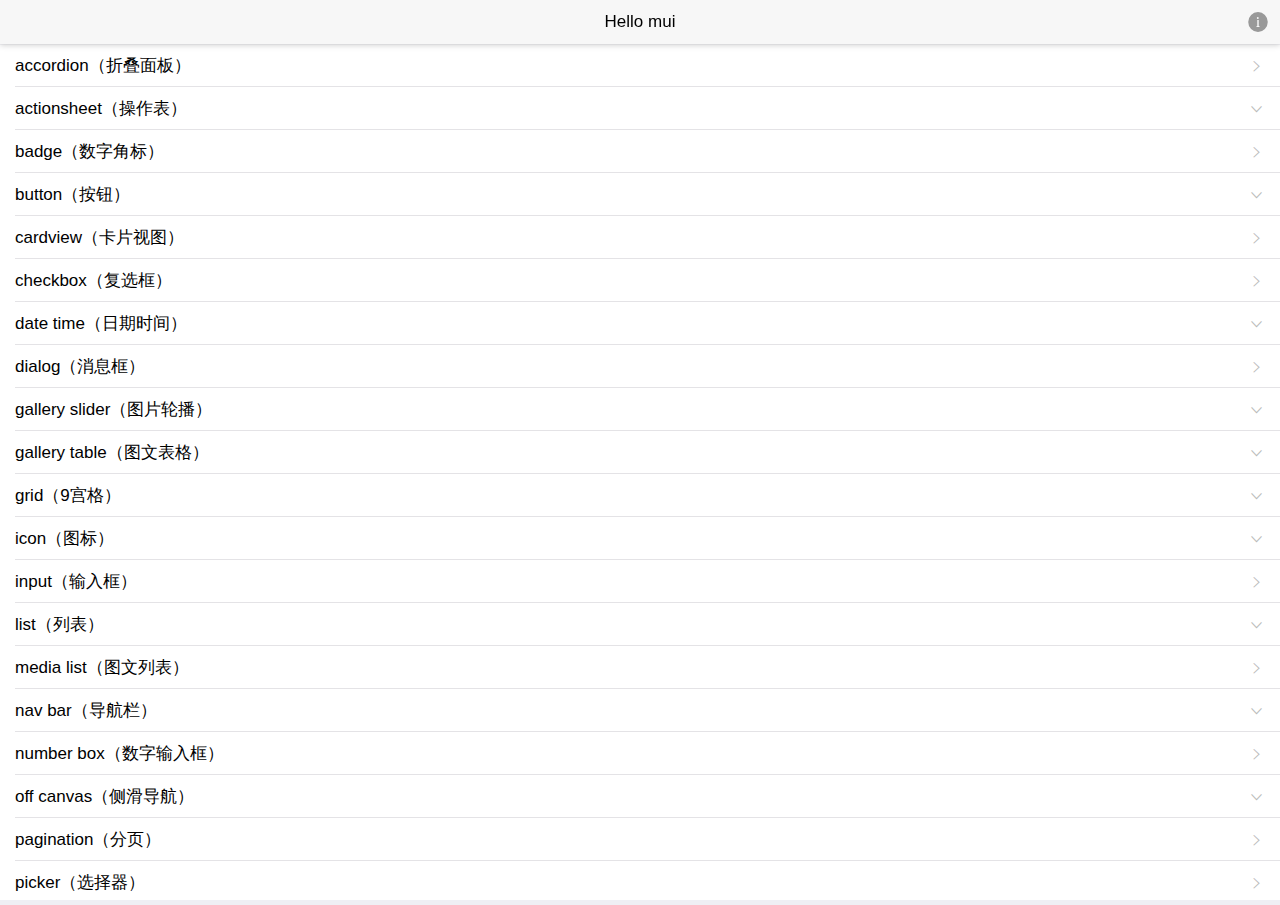
<file: index.html>
<!DOCTYPE html>
<html>

	<head>
		<meta charset="utf-8">
		<title>Hello MUI</title>
		<meta name="viewport" content="width=device-width, initial-scale=1,maximum-scale=1, user-scalable=no">
		<meta name="apple-mobile-web-app-capable" content="yes">
		<meta name="apple-mobile-web-app-status-bar-style" content="black">

		<link rel="stylesheet" href="css/mui.min.css">
	</head>

	<body>
		<header class="mui-bar mui-bar-nav">
			<a class="mui-icon mui-icon-bars mui-pull-left mui-plus-visible"></a>
			<a id="info" class="mui-icon mui-icon-info-filled mui-pull-right" style="color: #999;"></a>
			<h1 class="mui-title">Hello mui</h1>
		</header>
		<script src="js/mui.min.js"></script>
		<script src="js/update.js" type="text/javascript" charset="utf-8"></script>
		<script>
			var menu = null,
				main = null;
			var showMenu = false;
			mui.init({
				swipeBack: false,
				statusBarBackground: '#f7f7f7',
				gestureConfig: {
					doubletap: true
				},
				subpages: [{
					id: 'list',
					url: 'list.html',
					styles: {
						top: '45px',
						bottom: 0,
						bounce: 'vertical'
					}
				}]
			});
			mui.plusReady(function() {
				//仅支持竖屏显示
				plus.screen.lockOrientation("portrait-primary");
				main = plus.webview.currentWebview();
				main.addEventListener('maskClick', closeMenu);
				//处理侧滑导航，为了避免和子页面初始化等竞争资源，延迟加载侧滑页面；
				setTimeout(function() {
					menu = mui.preload({
						id: 'index-menu',
						url: 'index-menu.html',
						styles: {
							left: 0,
							width: '70%',
							zindex: -1
						},
						show: {
							aniShow: 'none'
						}
					});
				}, 200);
			});
			var isInTransition = false;
			/**
			 * 显示侧滑菜单
			 */
			function openMenu() {
				if (isInTransition) {
					return;
				}
				if (!showMenu) {
					//侧滑菜单处于隐藏状态，则立即显示出来；
					isInTransition = true;
					menu.setStyle({
						mask: 'rgba(0,0,0,0)'
					}); //menu设置透明遮罩防止点击
					menu.show('none', 0, function() {
						//主窗体开始侧滑并显示遮罩
						main.setStyle({
							mask: 'rgba(0,0,0,0.4)',
							left: '70%',
							transition: {
								duration: 150
							}
						});
						mui.later(function() {
							isInTransition = false;
							menu.setStyle({
								mask: "none"
							}); //移除menu的mask
						}, 160);
						showMenu = true;
					});
				}
			};
			/**
			 * 关闭菜单
			 */
			function closeMenu() {
				if (isInTransition) {
					return;
				}
				if (showMenu) {
					//关闭遮罩；
					//主窗体开始侧滑；
					isInTransition = true;
					main.setStyle({
						mask: 'none',
						left: '0',
						transition: {
							duration: 200
						}
					});
					showMenu = false;
					//等动画结束后，隐藏菜单webview，节省资源；
					mui.later(function() {
						isInTransition = false;
						menu.hide();
					}, 300);
				}
			};
			//点击左上角侧滑图标，打开侧滑菜单；
			document.querySelector('.mui-icon-bars').addEventListener('tap', function(e) {
				if (showMenu) {
					closeMenu();
				} else {
					openMenu();
				}
			});
			//敲击顶部导航，内容区回到顶部
			document.querySelector('header').addEventListener('doubletap', function() {
				main.children()[0].evalJS('mui.scrollTo(0, 100)');
			});
			//主界面向右滑动，若菜单未显示，则显示菜单；否则不做任何操作
			window.addEventListener("swiperight", openMenu);
			//主界面向左滑动，若菜单已显示，则关闭菜单；否则，不做任何操作；
			window.addEventListener("swipeleft", closeMenu);
			//侧滑菜单触发关闭菜单命令
			window.addEventListener("menu:close", closeMenu);
			window.addEventListener("menu:open", openMenu);
			//重写mui.menu方法，Android版本menu按键按下可自动打开、关闭侧滑菜单；
			mui.menu = function() {
					if (showMenu) {
						closeMenu();
					} else {
						openMenu();
					}
				}
				//处理右上角关于图标的点击事件；
			var subWebview = null,
				template = null;
			document.getElementById('info').addEventListener('tap', function() {
				if (!mui.os.plus) {
					mui.openWindow({
						url: "examples/info.html",
						id: "info",
						show: {
							aniShow: 'zoom-fade-out',
							duration: 300
						}
					});
					return;
				}
				if (subWebview == null) {
					//获取共用父窗体
					template = plus.webview.getWebviewById("default-main");
				}
				if (template) {
					subWebview = template.children()[0];
					subWebview.loadURL('examples/info.html');
					//修改共用父模板的标题
					mui.fire(template, 'updateHeader', {
						title: '关于',
						showMenu: false
					});
					template.show('slide-in-right', 150);
				}
				//				mui.openWindow({
				//					url:"examples/info.html",
				//					id:"info",
				//					show:{
				//						aniShow:'zoom-fade-out',
				//						duration:300
				//					}
				//				});
			});
			//首页返回键处理
			//1、若侧滑菜单显示，则关闭侧滑菜单
			//2、否则，执行mui框架默认的关闭首页功能
			var _back = mui.back;
			mui.back = function() {
				if (showMenu) {
					closeMenu();
				} else {
					_back();
				}
			};
		</script>
	</body>

</html>
</file>
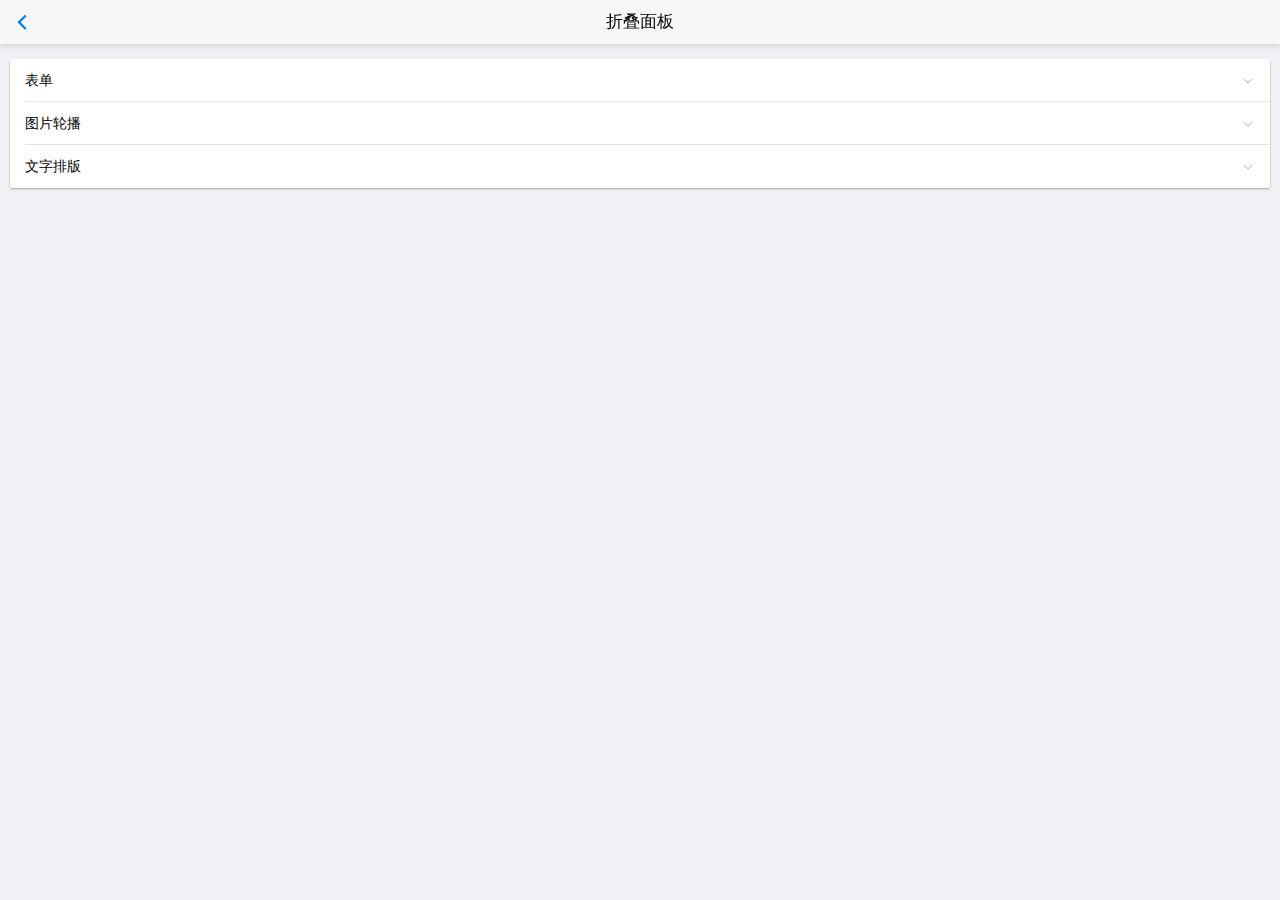
<file: examples/accordion.html>
<!DOCTYPE html>
<html>

	<head>
		<meta charset="utf-8">
		<title>Hello MUI</title>
		<meta name="viewport" content="width=device-width, initial-scale=1,maximum-scale=1,user-scalable=no">
		<meta name="apple-mobile-web-app-capable" content="yes">
		<meta name="apple-mobile-web-app-status-bar-style" content="black">

		<!--标准mui.css-->
		<link rel="stylesheet" href="../css/mui.min.css">
		<!--App自定义的css-->
		<link rel="stylesheet" type="text/css" href="../css/app.css"/>
		
	</head>
	<body>
		<header class="mui-bar mui-bar-nav">
			<a class="mui-action-back mui-icon mui-icon-left-nav mui-pull-left"></a>
			<h1 class="mui-title">折叠面板</h1>
		</header>
		<div class="mui-content">
			<div class="mui-card">
				<ul class="mui-table-view">
					<li class="mui-table-view-cell mui-collapse">
						<a class="mui-navigate-right" href="#">表单</a>
						<div class="mui-collapse-content">
							<form class="mui-input-group">
								<div class="mui-input-row">
									<label>Input</label>
									<input type="text" placeholder="普通输入框">
								</div>
								<div class="mui-input-row">
									<label>Input</label>
									<input type="text" class="mui-input-clear" placeholder="带清除按钮的输入框">
								</div>
		
								<div class="mui-input-row mui-plus-visible">
									<label>Input</label>
									<input type="text" class="mui-input-speech mui-input-clear" placeholder="语音输入">
								</div>
								<div class="mui-button-row">
									<button class="mui-btn mui-btn-primary" type="button" onclick="return false;">确认</button>&nbsp;&nbsp;
									<button class="mui-btn mui-btn-primary" type="button" onclick="return false;">取消</button>
								</div>
							</form>
						</div>
					</li>
					<li class="mui-table-view-cell mui-collapse">
						<a class="mui-navigate-right" href="#">图片轮播</a>
						<div class="mui-collapse-content">
							<div id="slider" class="mui-slider">
								<div class="mui-slider-group mui-slider-loop">
									<!-- 额外增加的一个节点(循环轮播：第一个节点是最后一张轮播) -->
									<div class="mui-slider-item mui-slider-item-duplicate">
										<a href="#">
											<img src="../images/yuantiao.jpg">
										</a>
									</div>
									<!-- 第一张 -->
									<div class="mui-slider-item">
										<a href="#">
											<img src="../images/shuijiao.jpg">
										</a>
									</div>
									<!-- 第二张 -->
									<div class="mui-slider-item">
										<a href="#">
											<img src="../images/muwu.jpg">
										</a>
									</div>
									<!-- 第三张 -->
									<div class="mui-slider-item">
										<a href="#">
											<img src="../images/cbd.jpg">
										</a>
									</div>
									<!-- 第四张 -->
									<div class="mui-slider-item">
										<a href="#">
											<img src="../images/yuantiao.jpg">
										</a>
									</div>
									<!-- 额外增加的一个节点(循环轮播：最后一个节点是第一张轮播) -->
									<div class="mui-slider-item mui-slider-item-duplicate">
										<a href="#">
											<img src="../images/shuijiao.jpg">
										</a>
									</div>
								</div>
								<div class="mui-slider-indicator">
									<div class="mui-indicator mui-active"></div>
									<div class="mui-indicator"></div>
									<div class="mui-indicator"></div>
									<div class="mui-indicator"></div>
								</div>
							</div>
						</div>
					</li>
					<li class="mui-table-view-cell mui-collapse">
						<a class="mui-navigate-right" href="#">文字排版</a>
						<div class="mui-collapse-content">
							<h1>h1. Heading</h1>
							<h2>h2. Heading</h2>
							<h3>h3. Heading</h3>
							<h4>h4. Heading</h4>
							<h5>h5. Heading</h5>
							<h6>h6. Heading</h6>
							<p>
								p. 目前最接近原生App效果的框架。
							</p>
						</div>
					</li>
				</ul>
			</div>
		</div>
		<script src="../js/mui.min.js"></script>
		<script>
			mui.init({
				swipeBack:true //启用右滑关闭功能
			});
		</script>
	</body>

</html>
</file>
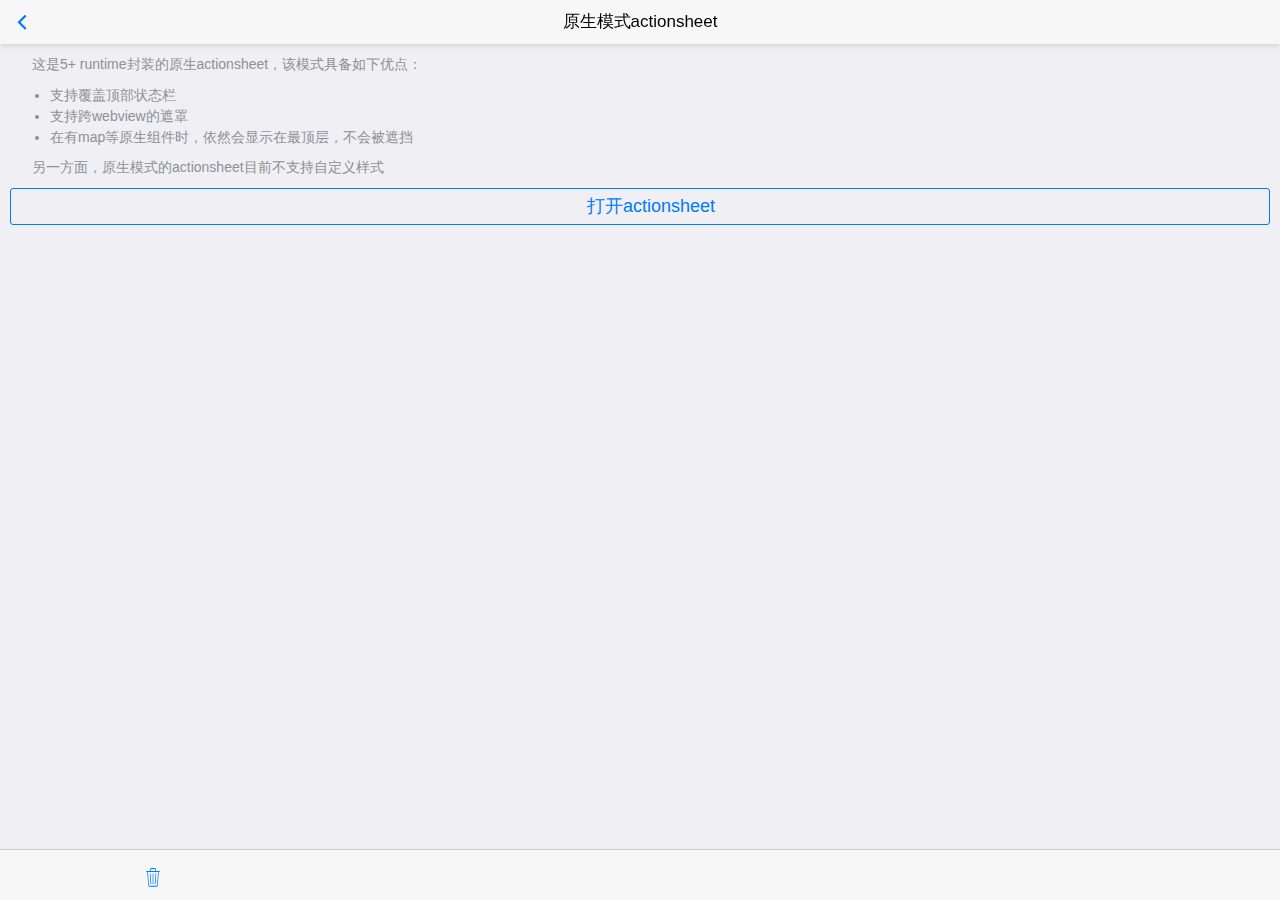
<file: examples/actionsheet-plus.html>
<!DOCTYPE html>
<html>

	<head>
		<meta charset="utf-8">
		<title>Hello MUI</title>
		<meta name="viewport" content="width=device-width, initial-scale=1,maximum-scale=1,user-scalable=no">
		<meta name="apple-mobile-web-app-capable" content="yes">
		<meta name="apple-mobile-web-app-status-bar-style" content="black">

		<!--标准mui.css-->
		<link rel="stylesheet" href="../css/mui.min.css">
		<!--App自定义的css-->
		<link rel="stylesheet" type="text/css" href="../css/app.css"/>
		<style>
			p {
				text-indent: 22px;
			}
			span.mui-icon {
				font-size: 14px;
				color: #007aff;
				margin-left: -15px;
				padding-right: 10px;
			}
			#info{
		  		padding: 20px 10px ;
		  	}
		  	.des{
		  		margin: .5em 0;
		  	}
		  	.des>li{
		  		font-size: 14px;
				color: #8f8f94;
		  	}
		</style>
	</head>

	<body>

		<header class="mui-bar mui-bar-nav">
			<a class="mui-action-back mui-icon mui-icon-left-nav mui-pull-left"></a>
			<h1 class="mui-title">原生模式actionsheet</h1>
		</header>
		<nav class="mui-bar mui-bar-tab">
			<a id="delete-btn" class="mui-tab-item">
				<span class="mui-icon mui-icon-trash"></span>
			</a>
			<a class="mui-tab-item" href="#">
			</a>
			<a class="mui-tab-item" href="#">
			</a>
			<a class="mui-tab-item" href="#">
			</a>
		</nav>
		<div class="mui-content">
			<div class="mui-content-padded">
				<p>这是5+ runtime封装的原生actionsheet，该模式具备如下优点：</p>
				<ul class="des">
					<li>支持覆盖顶部状态栏</li>
					<li>支持跨webview的遮罩</li>
					<li>在有map等原生组件时，依然会显示在最顶层，不会被遮挡</li>
				</ul>	
				<p>另一方面，原生模式的actionsheet目前不支持自定义样式</p>	
				
				<p>
					<a id="picture-btn" class="mui-btn mui-btn-primary mui-btn-block mui-btn-outlined" style="padding: 5px 20px;">打开actionsheet</a>
				</p>
			</div>
		</div>
		<p id="info"></p>
	</body>
	<script src="../js/mui.min.js"></script>
	<script>
		mui.init({
			swipeBack:true //启用右滑关闭功能
		});
		mui('body').on('shown', '.mui-popover', function(e) {
			//console.log('shown', e.detail.id);//detail为当前popover元素
		});
		mui('body').on('hidden', '.mui-popover', function(e) {
			//console.log('hidden', e.detail.id);//detail为当前popover元素
		});
		var info = document.getElementById("info");
		document.getElementById("picture-btn").addEventListener('tap',function () {
			var btnArray = [{title:"拍照或录像"},{title:"选取现有的"}];
			plus.nativeUI.actionSheet( {
				title:"选择照片",
				cancel:"取消",
				buttons:btnArray
			}, function(e){
				var index = e.index;
				var text = "你刚点击了\"";
				switch (index){
					case 0:
						text += "取消";
						break;
					case 1:
						text += "拍照或录像";
						break;
					case 2:
						text += "选取现有的";
						break;
				}
				info.innerHTML = text+"\"按钮";
			} );
		});
		document.getElementById("delete-btn").addEventListener('tap',function () {
			var btnArray = [{title:"删除信息",style:"destructive"}];
			plus.nativeUI.actionSheet( {
				cancel:"取消",
				buttons:btnArray
			}, function(e){
				var index = e.index;
				var text = "你刚点击了\"";
				switch (index){
					case 0:
						text += "取消";
						break;
					case 1:
						text += "删除信息";
						break;
				}
				info.innerHTML = text+"\"按钮";
			} );
		});
	</script>

</html>
</file>
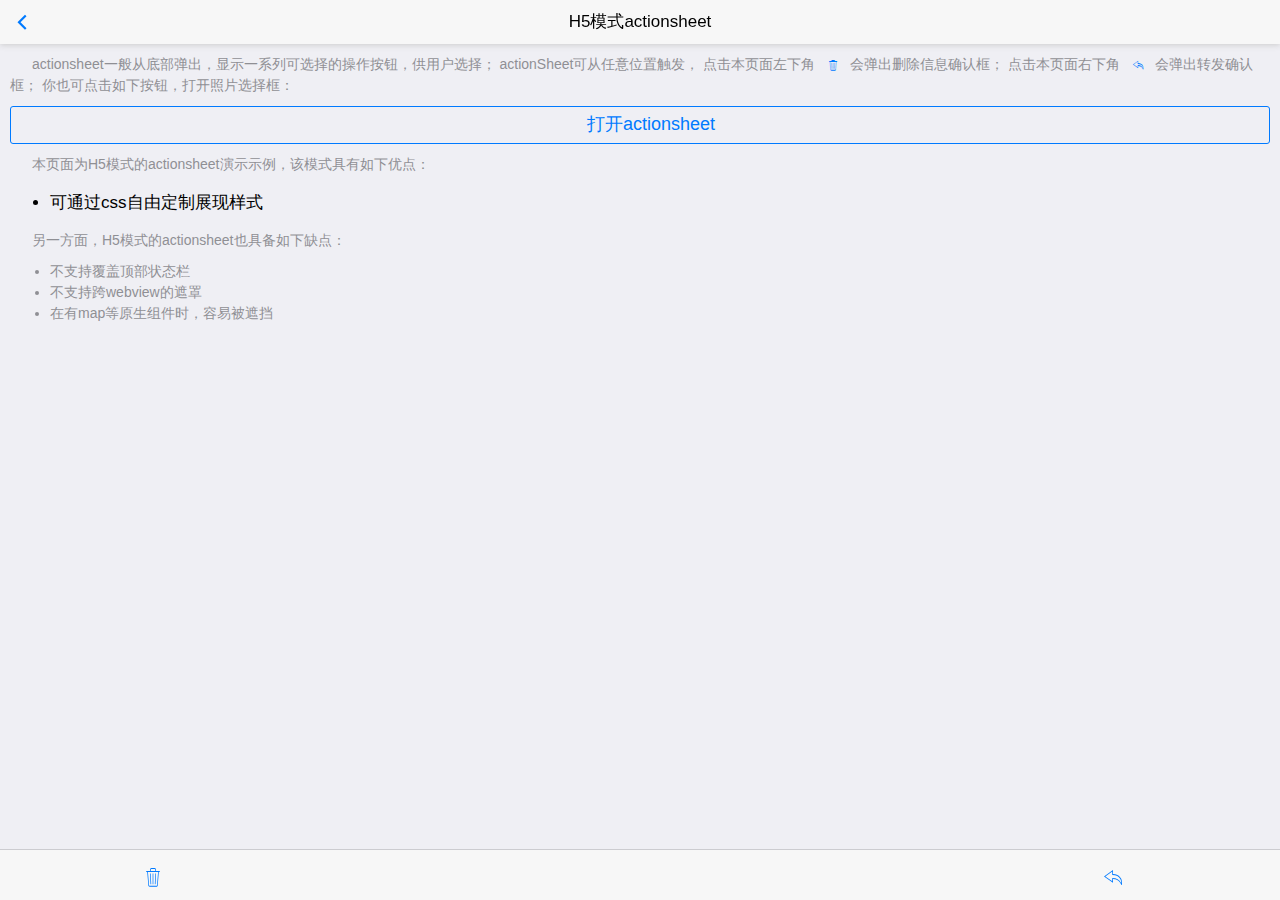
<file: examples/actionsheet.html>
<!DOCTYPE html>
<html>

	<head>
		<meta charset="utf-8">
		<title>Hello MUI</title>
		<meta name="viewport" content="width=device-width, initial-scale=1,maximum-scale=1,user-scalable=no">
		<meta name="apple-mobile-web-app-capable" content="yes">
		<meta name="apple-mobile-web-app-status-bar-style" content="black">
		<!--标准mui.css-->
		<link rel="stylesheet" href="../css/mui.min.css">
		<!--App自定义的css-->
		<link rel="stylesheet" type="text/css" href="../css/app.css"/>
		<style>
			p {
				text-indent: 22px;
			}
			span.mui-icon {
				font-size: 14px;
				color: #007aff;
				margin-left: -15px;
				padding-right: 10px;
			}
			#info {
				padding: 20px 10px;
			}
			/*.des {
				margin: .5em 0;
			}
			.des>li {
				font-size: 14px;
				color: #8f8f94;
			}*/
		</style>
	</head>

	<body>

		<header class="mui-bar mui-bar-nav">
			<a class="mui-action-back mui-icon mui-icon-left-nav mui-pull-left"></a>
			<h1 class="mui-title">H5模式actionsheet</h1>
		</header>
		<nav class="mui-bar mui-bar-tab">
			<a class="mui-tab-item" href="#delete">
				<span class="mui-icon mui-icon-trash"></span>
			</a>
			<a class="mui-tab-item" href="#">
			</a>
			<a class="mui-tab-item" href="#">
			</a>
			<a class="mui-tab-item" href="#forward">
				<span class="mui-icon mui-icon-undo"></span>
			</a>
		</nav>
		<div class="mui-content">
			<div class="mui-content-padded">
				<p>actionsheet一般从底部弹出，显示一系列可选择的操作按钮，供用户选择； actionSheet可从任意位置触发， 点击本页面左下角
					<span class="mui-icon mui-icon-trash"></span>会弹出删除信息确认框； 点击本页面右下角
					<span class="mui-icon mui-icon-undo"></span>会弹出转发确认框； 你也可点击如下按钮，打开照片选择框：
				</p>
				<p>
					<a href="#picture" class="mui-btn mui-btn-primary mui-btn-block mui-btn-outlined" style="padding: 5px 20px;">打开actionsheet</a>
				</p>
				<p>本页面为H5模式的actionsheet演示示例，该模式具有如下优点：</p>
				<ul class="des">
					<li>可通过css自由定制展现样式</li>
				</ul>

				<p>另一方面，H5模式的actionsheet也具备如下缺点：</p>
				<ul class="hm-description">
					<li>不支持覆盖顶部状态栏</li>
					<li>不支持跨webview的遮罩</li>
					<li>在有map等原生组件时，容易被遮挡</li>
				</ul>
				<p id="info"></p>
			</div>
		</div>

		<div id="delete" class="mui-popover mui-popover-action mui-popover-bottom">
			<ul class="mui-table-view">
				<li class="mui-table-view-cell">
					<a href="#" style="color: #FF3B30;">删除信息</a>
				</li>
			</ul>
			<ul class="mui-table-view">
				<li class="mui-table-view-cell">
					<a href="#delete"><b>取消</b></a>
				</li>
			</ul>
		</div>
		<div id="forward" class="mui-popover mui-popover-action mui-popover-bottom">
			<ul class="mui-table-view">
				<li class="mui-table-view-cell">
					<a href="#">回复</a>
				</li>
				<li class="mui-table-view-cell">
					<a href="#">转发</a>
				</li>
				<li class="mui-table-view-cell">
					<a href="#">打印</a>
				</li>
			</ul>
			<ul class="mui-table-view">
				<li class="mui-table-view-cell">
					<a href="#forward"><b>取消</b></a>
				</li>
			</ul>
		</div>
		<div id="picture" class="mui-popover mui-popover-action mui-popover-bottom">
			<ul class="mui-table-view">
				<li class="mui-table-view-cell">
					<a href="#">拍照或录像</a>
				</li>
				<li class="mui-table-view-cell">
					<a href="#">选取现有的</a>
				</li>
			</ul>
			<ul class="mui-table-view">
				<li class="mui-table-view-cell">
					<a href="#picture"><b>取消</b></a>
				</li>
			</ul>
		</div>

	</body>
	<script src="../js/mui.min.js"></script>
	<script>
		mui.init({
			swipeBack:true //启用右滑关闭功能
		});
		mui('body').on('shown', '.mui-popover', function(e) {
			//console.log('shown', e.detail.id);//detail为当前popover元素
		});
		mui('body').on('hidden', '.mui-popover', function(e) {
			//console.log('hidden', e.detail.id);//detail为当前popover元素
		});
		var info = document.getElementById("info");
		mui('body').on('tap', '.mui-popover-action li>a', function() {
			var a = this,
				parent;
			//根据点击按钮，反推当前是哪个actionsheet
			for (parent = a.parentNode; parent != document.body; parent = parent.parentNode) {
				if (parent.classList.contains('mui-popover-action')) {
					break;
				}
			}
			//关闭actionsheet
			mui('#' + parent.id).popover('toggle');
			info.innerHTML = "你刚点击了\"" + a.innerHTML + "\"按钮";
		})
	</script>

</html>
</file>
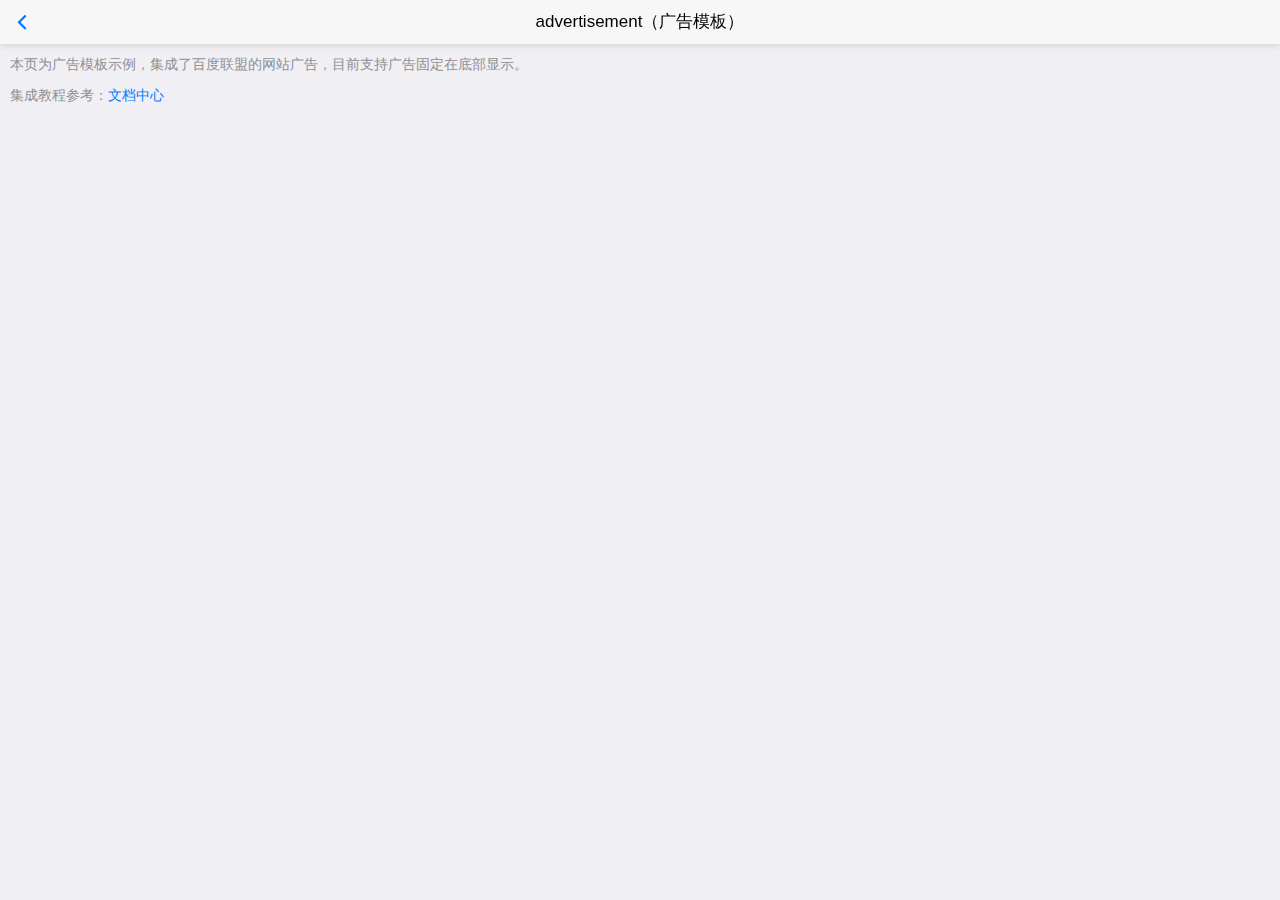
<file: examples/ad.html>
<!DOCTYPE html>
<html>

	<head>
		<meta charset="utf-8">
		<meta name="viewport" content="width=device-width,initial-scale=1,minimum-scale=1,maximum-scale=1,user-scalable=no" />
		<title></title>
		<script src="../js/mui.min.js"></script>
		<link href="../css/mui.min.css" rel="stylesheet" />
		<script type="text/javascript" charset="utf-8">
			mui.init();
		</script>
	</head>

	<body>
		<header class="mui-bar mui-bar-nav">
			<a class="mui-action-back mui-icon mui-icon-left-nav mui-pull-left"></a>
			<h1 class="mui-title">advertisement（广告模板）</h1>
		</header>
		<div class="mui-content">
			<div class="mui-content-padded">
				<p>本页为广告模板示例，集成了百度联盟的网站广告，目前支持广告固定在底部显示。</p>
				<p>集成教程参考：<a href="http://ask.dcloud.net.cn/article/712">文档中心</a></p>
				
			</div>
		</div>
	</body>
	<script type="text/javascript">
		mui.plusReady(function () {
			if(plus.networkinfo.getCurrentType() == plus.networkinfo.CONNECTION_NONE){
				mui.toast("当前网络不给力，无法加载广告");
			}else{
				
				//百度广告集成教程参考：http://ask.dcloud.net.cn/article/712
				
				//屏幕真实宽度
				var width = window.innerWidth;
				var height = window.innerHeight;
				
				/*---需要开发者修改的内容---begin*/
				//百度联盟申请的广告位id
				var cpro_id = "u2206321";
				//广告投放域名地址
				var ltu = encodeURIComponent('http://www.dcloud.io/ad/');
				//投放广告的服务端页面标题
				var title = encodeURIComponent('DCloud HBuilder-做最好的HTML5开发工具||MUI-最接近原生体验的高性能前端框架');
				//根据投放广告的比例，计算广告高度，Hello MUI选择的广告位是20:3尺寸
				var adHeight = parseInt(width)*3/20;
				/*---需要开发者修改的内容---end*/
				
				//百度广告地址
				var p = ["acom","icxm","tcmm","icfm","mcum"];
				var t = new Date().getTime();
				var url = "http://pos.baidu.com/"+p[parseInt(5*Math.random())]+"?dc=2&dri=0&dis=0&dai=1&ps=0x0&dcb=BAIDU_SSP_define&dtm=HTML_POST&dvi=0.0&dci=-1&dpt=none&tsr=0&tpr="+t+"&ari=1&dbv=2&drs=1&cfv=0&cpl=0&chi=4&cce=true&cec=UTF-8&tlm=1437985083&ecd=1&pis=-1x-1&ccd=24&cja=false&cmi=0&col=en-US&cdo=0&tcn=1467173621&qn=d5d5b72998fc778b&tt=1467173620584.25.60.68";
				url += "&sz="+width+"x"+adHeight;
				url +="&rdid="+cpro_id.substring(1);
				url +="&di="+cpro_id;
				url +="&ti="+title;
				url +="&ltu="+ltu;
				url +="&psr="+window.screen.availWidth+"x"+window.screen.availHeight+"&par="+window.screen.availWidth+"x"+window.screen.availHeight;
				url +="&pcs="+window.outerWidth+"x"+window.outerHeight+"&pss="+window.outerWidth+"x0";
				url +="&rw="+Math.max(320, Math.min(window.innerWidth, window.innerHeight));
				
				var adBottom = mui.os.ios?('-'+adHeight+'px'):'0';
				
				var ad = plus.webview.create(url,'ad',{height:adHeight+'px',bottom:adBottom,position:"absolute"});
				//目前Android平台不支持子webview的setStyle动画，因此分平台处理；
				if(mui.os.ios){
					//为了支持iOS平台左侧边缘滑动关闭页面，需要append进去；
					plus.webview.currentWebview().append(ad);
					ad.addEventListener('loaded',function () {
						ad.setStyle({
							bottom:'0',
							transition: {
								duration: 150
							}
						});
					});
				}else{
					ad.addEventListener('loaded',function () {
						ad.show('slide-in-bottom');
					});
				}
				
				ad.appendJsFile('_www/js/ad.js');
				
				//设置主页面的底部留白，否则会被遮住；
				document.querySelector('.mui-content').style.paddingBottom = adHeight + 'px';
			}
		});		

		//处理点击事件，需要打开原生浏览器
		mui('body').on('tap', 'a', function(e) {
			var href = this.getAttribute('href');
			if (href) {
				if (window.plus) {
					plus.runtime.openURL(href);
				} else {
					location.href = href;
				}
			}
		});

	</script>

</html>
</file>
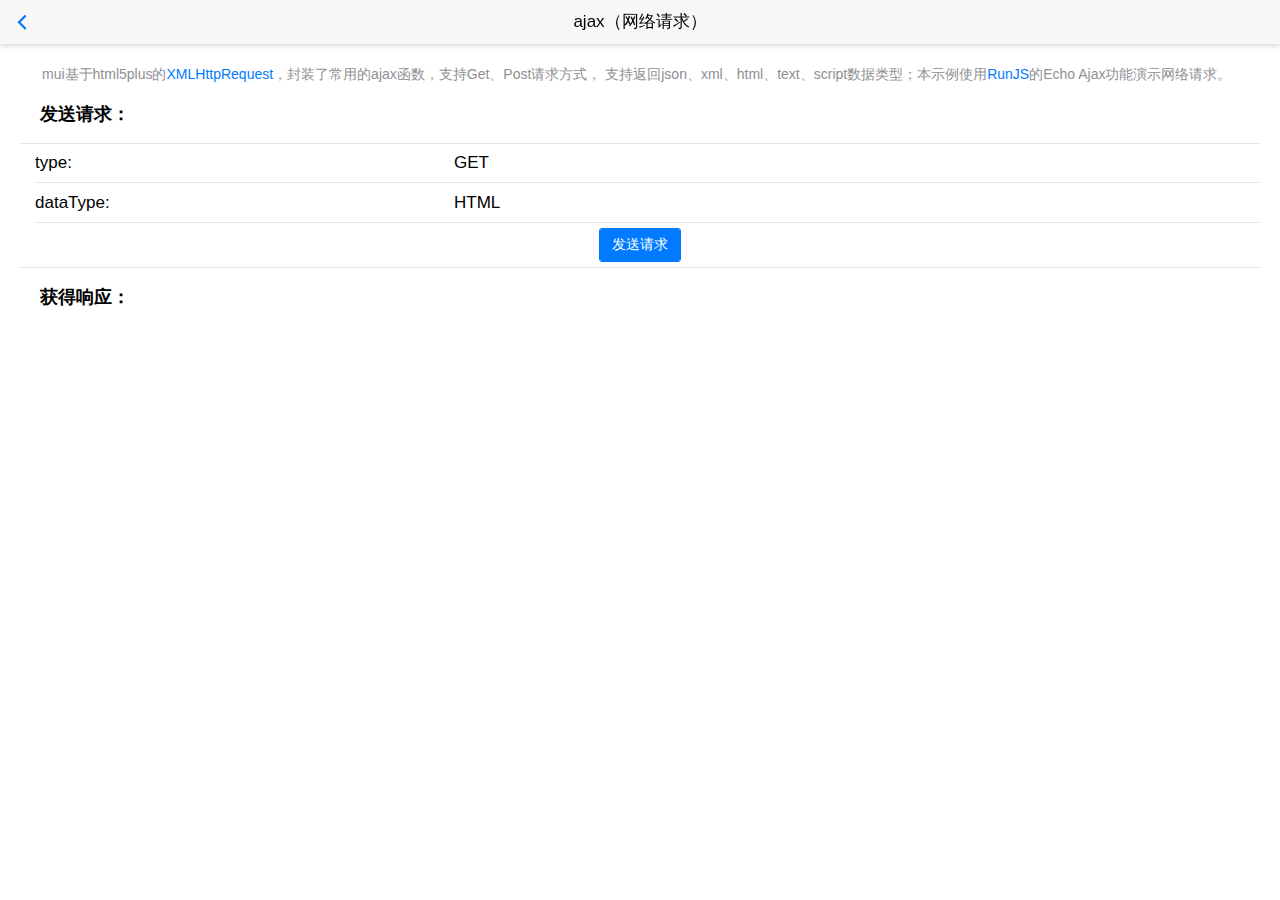
<file: examples/ajax.html>
<!DOCTYPE html>
<html>

	<head>
		<meta charset="utf-8">
		<title>Hello MUI</title>
		<meta name="viewport" content="width=device-width, initial-scale=1,maximum-scale=1,user-scalable=no">
		<meta name="apple-mobile-web-app-capable" content="yes">
		<meta name="apple-mobile-web-app-status-bar-style" content="black">

		<!--标准mui.css-->
		<link rel="stylesheet" href="../css/mui.min.css">
		<!--App自定义的css-->
		<link rel="stylesheet" type="text/css" href="../css/app.css"/>
		<style>
		 	.mui-content-padded {
				padding: 10px;
			}
			body,body .mui-content {
				background-color: #fff !important;
			}
			code {
				word-wrap: break-word;
				word-break: normal;
				font-size: 90%;
				color: #c7254e;
				background-color: #f9f2f4;
				border-radius: 4px;
			}
		</style>
	</head>

	<body>
		<header class="mui-bar mui-bar-nav">
			<a class="mui-action-back mui-icon mui-icon-left-nav mui-pull-left"></a>
			<h1 class="mui-title">ajax（网络请求）</h1>
		</header>
		<div class="mui-content">
			<div class="mui-content-padded" style="padding-bottom: 50px;">
				<p style="text-indent: 22px;">
					mui基于html5plus的<a href="http://www.dcloud.io/docs/api/zh_cn/xhr.shtml">XMLHttpRequest</a>，封装了常用的ajax函数，支持Get、Post请求方式， 支持返回json、xml、html、text、script数据类型；本示例使用<a href="http://www.oschina.net/question/82993_78609">RunJS</a>的Echo Ajax功能演示网络请求。
				</p>
				<h4 class="mui-content-padded">发送请求：</h4>
				<div class="mui-input-group">
					<div class="mui-input-row">
						<label>type:</label>
						<select id="method">
							<option value="get">GET</option>
							<option value="post">POST</option>
						</select>
					</div>
					<div class="mui-input-row">
						<label>dataType:</label>
						<select id="dataType">
							<option value="html">HTML</option>
							<option value="json">JSON</option>
							<option value="xml">XML</option>
						</select>
					</div>
					<div class="mui-button-row">
						<button type="button" id="confirm" class="mui-btn mui-btn-primary">发送请求</button>
					</div>
				</div>
				<h4 class="mui-content-padded">获得响应：</h4>
				<code id="response"></code>
			</div>
		</div>
		<script src="../js/mui.min.js"></script>
		<script>
			(function($) {
				$.init({
					swipeBack:true //启用右滑关闭功能
				});
				
				var network = true;
				if(mui.os.plus){
					mui.plusReady(function () {
						if(plus.networkinfo.getCurrentType()==plus.networkinfo.CONNECTION_NONE){
							network = false;
						}
					});
				}
				
				var methodEl = document.getElementById("method");
				var dataTypeEl = document.getElementById("dataType");
				var respnoseEl = document.getElementById("response");
				//成功响应的回调函数
				var success = function(response) {
					var dataType = dataTypeEl.value;
					if (dataType === 'json') {
						response = JSON.stringify(response);
					} else if (dataType === 'xml') {
						response = new XMLSerializer().serializeToString(response).replace(/</g, "&lt;").replace(/>/g, "&gt;");
					}
					respnoseEl.innerHTML = response;
				};
				//设置全局beforeSend
				$.ajaxSettings.beforeSend = function(xhr, setting) {
					//beforeSend演示,也可在$.ajax({beforeSend:function(){}})中设置单个Ajax的beforeSend
					console.log('beforeSend:::' + JSON.stringify(setting));
				};
				//设置全局complete
				$.ajaxSettings.complete = function(xhr, status) {
					console.log('complete:::' + status);
				}
				var ajax = function() {
					//利用RunJS的Echo Ajax功能测试
					var url = 'http://runjs.cn/action/echo/';
					//请求方式，默认为Get；
					var type = methodEl.value;
					//预期服务器范围的数据类型
					var dataType = dataTypeEl.value;
					//发送数据
					var data = {
						name: "mui",
						version: "pre-release",
						author: "chb",
						description: "最接近原生APP体验的高性能前端框架"
					};
					url = url + (dataType === 'html' ? 'text' : dataType);
					respnoseEl.innerHTML = '正在请求中...';
					if (type === 'get') {
						if (dataType === 'json') {
							$.getJSON(url, data, success);
						} else {
							$.get(url, data, success, dataType);
						}
					} else if (type === 'post') {
						$.post(url, data, success, dataType);
					}
				};
				//发送请求按钮的点击事件
				document.getElementById("confirm").addEventListener('tap', function() {
					if(network){
						ajax();
					}else{
						mui.toast("当前网络不给力，请稍后再试");
					}
				});
				//点击描述中链接时，打开对应网页介绍；
				$('body').on('tap', 'a', function(e) {
					var href = this.getAttribute('href');
					if (href) {
						if (window.plus) {
							plus.runtime.openURL(href);
						} else {
							location.href = href;
						}
					}
				});
			})(mui);
		</script>
	</body>

</html>
</file>
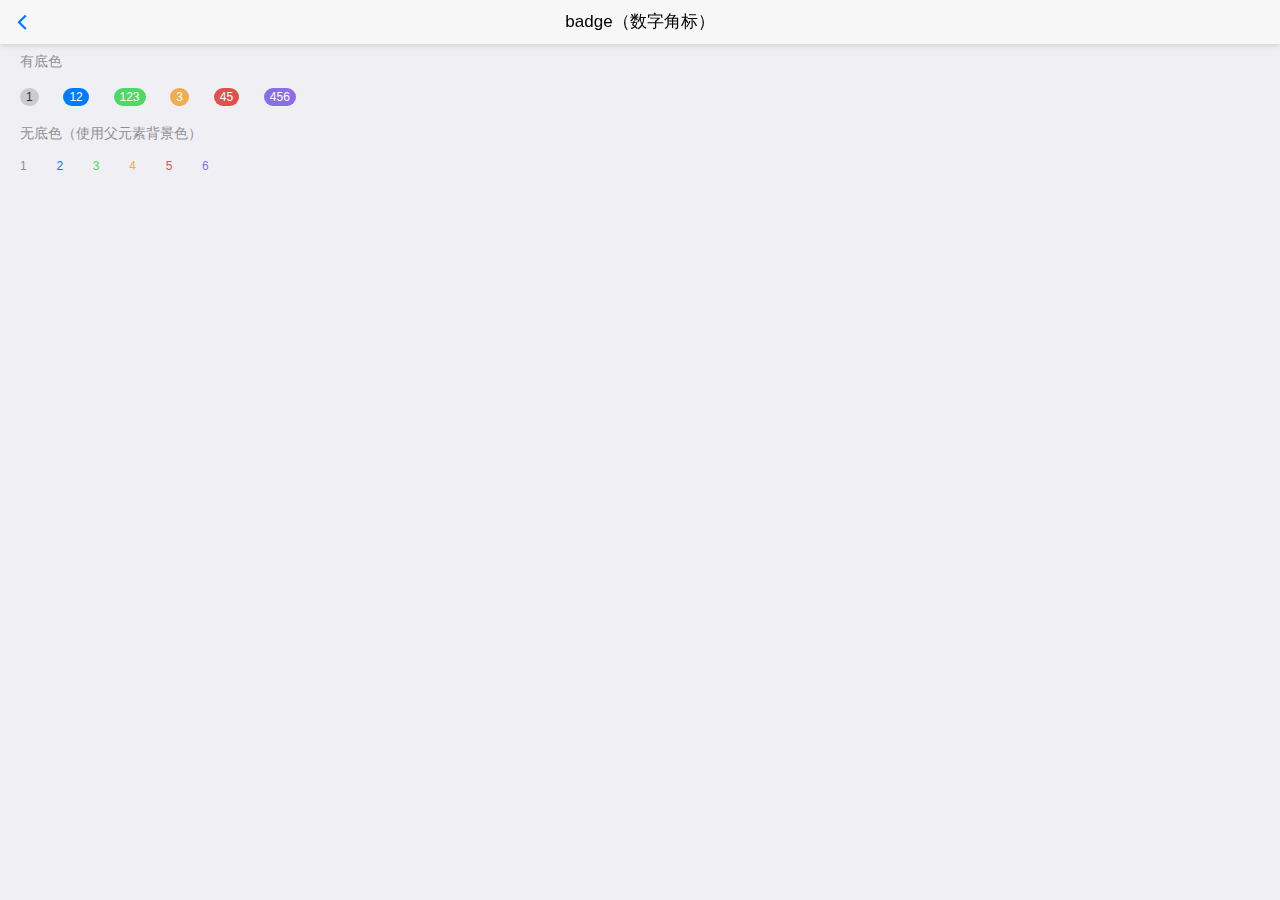
<file: examples/badges.html>
<!DOCTYPE html>
<html>

	<head>
		<meta charset="utf-8">
		<title>Hello MUI</title>
		<meta name="viewport" content="width=device-width, initial-scale=1,maximum-scale=1,user-scalable=no">
		<meta name="apple-mobile-web-app-capable" content="yes">
		<meta name="apple-mobile-web-app-status-bar-style" content="black">
		<!--标准mui.css-->
		<link rel="stylesheet" href="../css/mui.min.css">
		<!--App自定义的css-->
		<link rel="stylesheet" type="text/css" href="../css/app.css"/>
		<style>
			h5 {
				margin: 10px;
			}
			.mui-badge {
				margin: 10px;
			}
		</style>
	</head>

	<body>
		<header class="mui-bar mui-bar-nav">
			<a class="mui-action-back mui-icon mui-icon-left-nav mui-pull-left"></a>
			<h1 class="mui-title">badge（数字角标）</h1>
		</header>
		<div class="mui-content">
			<div class="mui-content-padded">
				<h5>有底色</h5>
				<span class="mui-badge">1</span>
				<span class="mui-badge mui-badge-primary">12</span>
				<span class="mui-badge mui-badge-success">123</span>
				<span class="mui-badge mui-badge-warning">3</span>
				<span class="mui-badge mui-badge-danger">45</span>
				<span class="mui-badge mui-badge-purple">456</span>
				<h5>无底色（使用父元素背景色）</h5>
				<span class="mui-badge mui-badge-inverted">1</span>
				<span class="mui-badge mui-badge-primary mui-badge-inverted">2</span>
				<span class="mui-badge mui-badge-success mui-badge-inverted">3</span>
				<span class="mui-badge mui-badge-warning mui-badge-inverted">4</span>
				<span class="mui-badge mui-badge-danger mui-badge-inverted">5</span>
				<span class="mui-badge mui-badge-royal mui-badge-inverted">6</span>
			</div>
		</div>
	</body>
	<script src="../js/mui.min.js"></script>
	<script>
		mui.init({
			swipeBack:true //启用右滑关闭功能
		});
	</script>
</html>
</file>
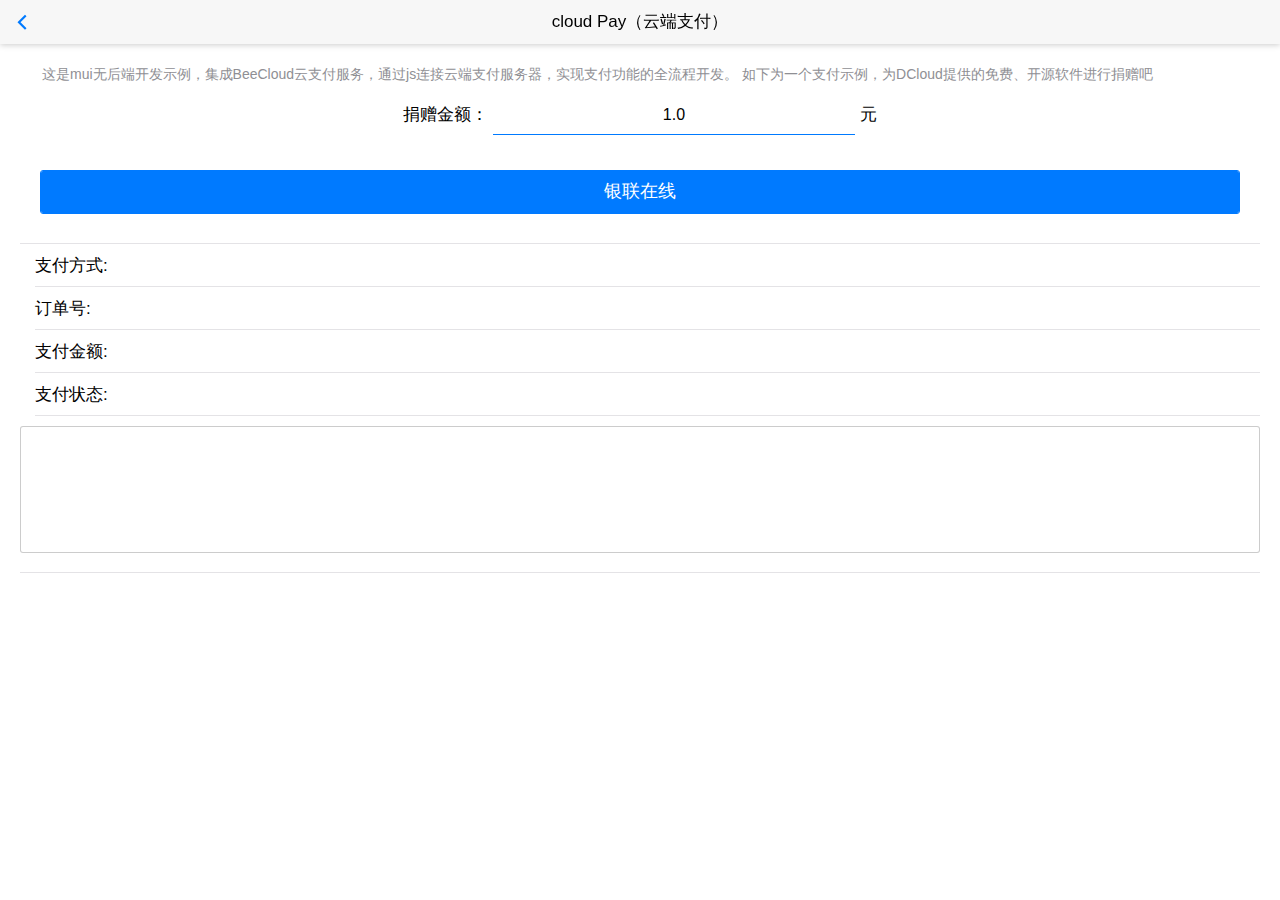
<file: examples/beecloud.html>
<!DOCTYPE html>
<html>

	<head>
		<meta charset="utf-8">
		<meta name="viewport" content="width=device-width,initial-scale=1,minimum-scale=1,maximum-scale=1,user-scalable=no" />
		<title></title>
		<link rel="stylesheet" href="../css/mui.min.css">
		<script src="../js/mui.min.js"></script>
		<script type="text/javascript" charset="utf-8">
			mui.init();
		</script>
		<!--标准mui.css-->
		<style>
			.mui-content-padded {
				padding: 10px;
			}
			body,
			body .mui-content {
				background-color: #fff !important;
			}
			#total {
				-webkit-user-select: text;
				text-align: right;
				padding: 0 1em;
				border: 0px;
				border-bottom: 1px solid #007aff;
				border-radius: 0;
				font-size: 16px;
				width: 30%;
				outline: none;
			}
			textarea{
				margin-top: 10px;
			}
			.mui-btn-block{
				padding: 8px 5px;
			}
		</style>
	</head>

	<body>
		<header class="mui-bar mui-bar-nav">
			<a class="mui-action-back mui-icon mui-icon-left-nav mui-pull-left"></a>
			<h1 class="mui-title">cloud Pay（云端支付）</h1>
		</header>
		<div id="dcontent" class="mui-content">
			<div class="mui-content-padded">
				<p style="text-indent: 22px;">
					这是mui无后端开发示例，集成BeeCloud云支付服务，通过js连接云端支付服务器，实现支付功能的全流程开发。 如下为一个支付示例，为DCloud提供的免费、开源软件进行捐赠吧
				</p>
				<div style="padding: 0 1em;text-align:center">
					捐赠金额：
					<input id="total" type="number" value="1.0" style="text-align:center" /> 元
				</div>
				<div class="mui-content-padded oauth-area">
					<!--探测本机软件，自动显示支付宝和微信支付方式-->
					<!--银联在线一直显示-->
					<div id='UN_WEB' class="mui-btn mui-btn-blue mui-btn-block pay">
						银联在线
					</div>
				</div>
				<ul class="mui-table-view">
					<li class="mui-table-view-cell">
						支付方式: <span id="channel"></span>
					</li>
					<li class="mui-table-view-cell">
						订单号: <span id="bill_no"></span>
					</li>
					<li class="mui-table-view-cell">
						支付金额: <span id="total_fee"></span>
					</li>
					<li class="mui-table-view-cell">
						支付状态:<span id="status"></span>
					</li>
					<textarea name="" id="status_msg" cols="20" rows="5"></textarea>
				</ul>
			</div>
		</div>
	</body>
	<script src="../js/beecloud.js">
	</script>
	<script type="text/javascript">
		mui('.mui-content-padded').on('tap', '.pay', function() {
			var channel_id = null;
			switch (this.id) { 
				case 'alipay':
					channel_id = 'ALI_APP';
					break;
				case 'wxpay':
					channel_id = 'WX_APP';
					break;
				case 'UN_WEB':
					channel_id = 'UN_WEB';
					break;
				default:
					break;
			}
			beecloudPay(channel_id);
			document.getElementById("channel").innerHTML = channel_id;
			document.getElementById("total_fee").innerHTML = document.getElementById('total').value;
			document.getElementById("bill_no").innerHTML = beecloud.genBillNo();
		})

		function beecloudPay(bcChannel) {
			//因DCloud尚未申请银联账号，故支付宝、微信使用的是DCloud的appid，银联暂时使用BeeCloud的appid，开发者这里无需判断，直接写一个appid即可；
			var _appid = bcChannel == "UN_WEB" ? "c37d661d-7e61-49ea-96a5-68c34e83db3b":"44f01a13-965f-4b27-ba9f-da678b47f3f5"
			/*
			 * 构建支付参数
			 * 
			 * app_id: BeeCloud控制台上创建的APP的appid，必填 
			 * title: 订单标题，32个字节，最长支持16个汉字；必填
			 * total_fee: 支付金额，以分为单位，大于0的整数，必填
			 * bill_no: 订单号，8~32位数字和/或字母组合,确保在商户系统中唯一，必填
			 * optional: 扩展参数,可以传入任意数量的key/value对来补充对业务逻辑的需求;此参数会在webhook回调中返回; 选填
			 * bill_timeout: 订单失效时间,必须为非零正整数，单位为秒，必须大于360。选填 
			 */
			var payData = {
				app_id: _appid,
				channel: bcChannel,
				title: "DCloud项目捐赠",
				total_fee: document.getElementById('total').value * 100,
				bill_no: beecloud.genBillNo(),
				optional: {
					'uerId': 'beecloud',
					'phone': '4006280728'
				},
				bill_timeout: 360,
				return_url: "http://www.dcloud.io/demo/pay" //wap支付成功后的回跳地址
			};
			/*
			 *  发起支付
			 *  payData: 支付参数
			 *  cbsuccess: 支付成功回调
			 *  cberror: 支付失败回调
			 */
			beecloud.payReq(payData, function(result) {
				document.getElementById("status").innerHTML = 'success';
				document.getElementById("status").style.color = 'green'
				document.getElementById("status_msg").innerHTML = "-------- 支付成功 --------" + "\n感谢您的支持,我们会继续努力完善产品";
				console.log(result);
			}, function(e) {
				document.getElementById("status").innerHTML = 'failed';
				document.getElementById("status").style.color = 'red'
				document.getElementById("status_msg").innerHTML = "-------- 支付失败 --------\n" + "错误码：" + e.code + '\n' + e.message;
			});
		}
	</script>

</html>
</file>
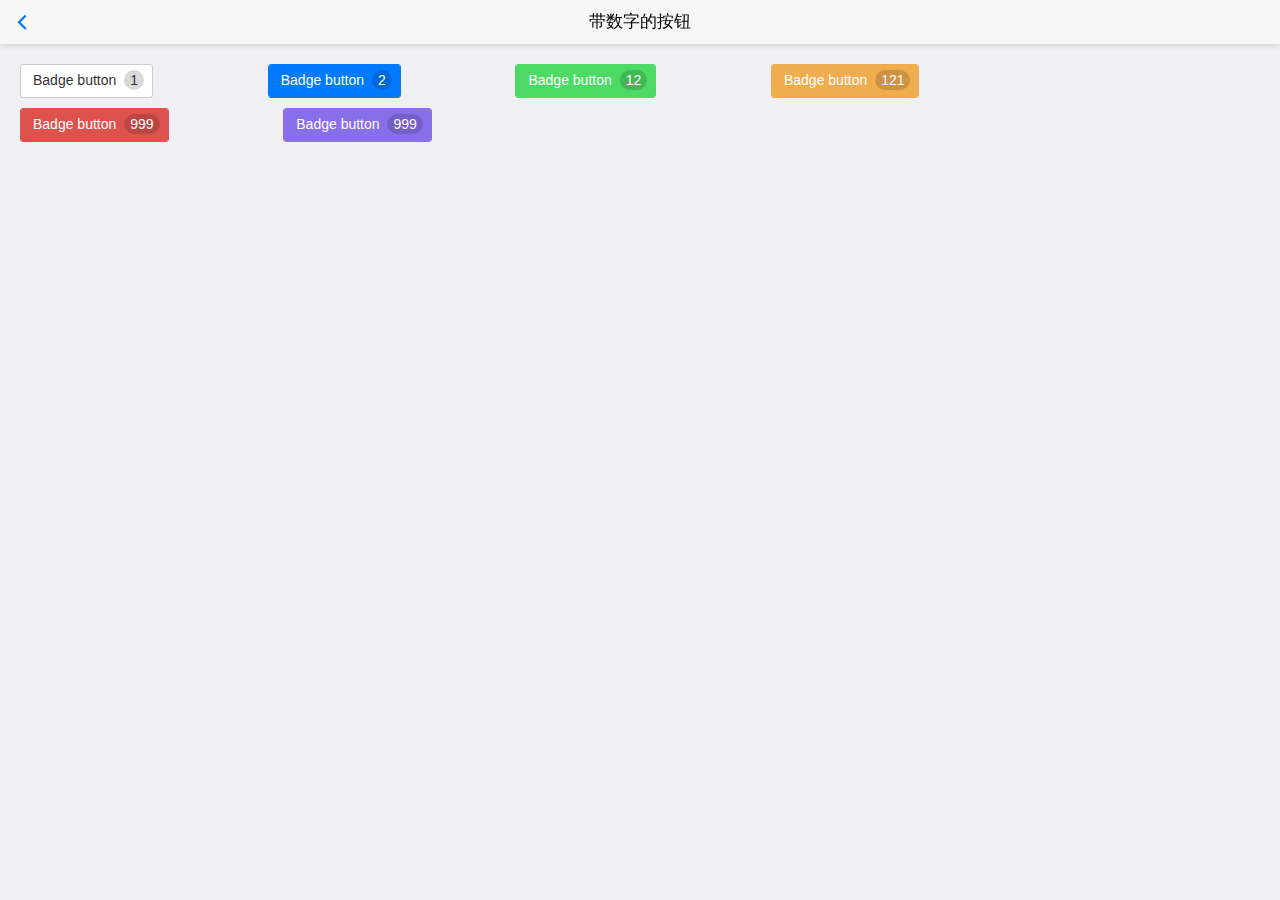
<file: examples/buttons-with-badges.html>
<!DOCTYPE html>
<html>

	<head>
		<meta charset="utf-8">
		<title>Hello MUI</title>
		<meta name="viewport" content="width=device-width, initial-scale=1,maximum-scale=1,user-scalable=no">
		<meta name="apple-mobile-web-app-capable" content="yes">
		<meta name="apple-mobile-web-app-status-bar-style" content="black">

		<!--标准mui.css-->
		<link rel="stylesheet" href="../css/mui.min.css">
		<!--App自定义的css-->
		<link rel="stylesheet" type="text/css" href="../css/app.css"/>
		<style>
			.mui-btn{
		        margin-top: 10px;
		        margin-right: 100px;
		        margin-left: 10px;
		    }
		</style>
		
	</head>

	<body>
		<header class="mui-bar mui-bar-nav">
		    <a class="mui-action-back mui-icon mui-icon-back mui-pull-left"></a>
		    <h1 class="mui-title">带数字的按钮</h1>
		</header>
		<div class="mui-content">
		    <div class="mui-content-padded">
		        <button type="button" class="mui-btn">Badge button <span class="mui-badge">1</span></button>
		        <button type="button" class="mui-btn mui-btn-primary">Badge button <span class="mui-badge mui-badge-primary">2</span></button>
		        <button type="button" class="mui-btn mui-btn-success">Badge button <span class="mui-badge mui-badge-success">12</span></button>
		        <button type="button" class="mui-btn mui-btn-warning">Badge button <span class="mui-badge mui-badge-warning">121</span></button>
		        <button type="button" class="mui-btn mui-btn-danger">Badge button <span class="mui-badge mui-badge-danger">999</span></button>
		        <button type="button" class="mui-btn mui-btn-royal">Badge button <span class="mui-badge mui-badge-royal">999</span></button>
		
		    </div>
		</div>
	</body>
	<script src="../js/mui.min.js"></script>
	<script>
		mui.init({
			swipeBack:true //启用右滑关闭功能
		});
	</script>
</html>
</file>
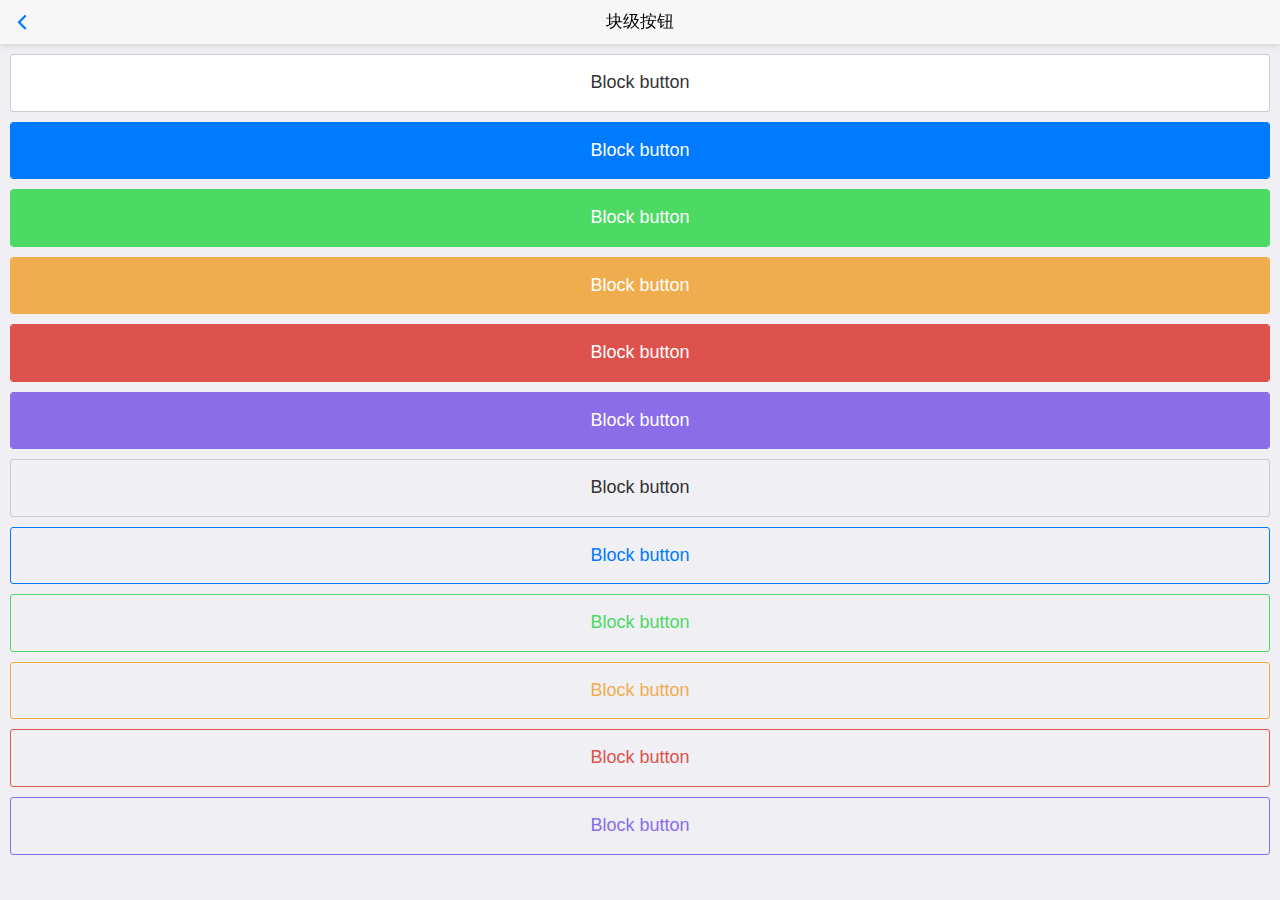
<file: examples/buttons-with-block.html>
<!DOCTYPE html>
<html>

	<head>
		<meta charset="utf-8">
		<title>Hello MUI</title>
		<meta name="viewport" content="width=device-width, initial-scale=1,maximum-scale=1,user-scalable=no">
		<meta name="apple-mobile-web-app-capable" content="yes">
		<meta name="apple-mobile-web-app-status-bar-style" content="black">

		<!--标准mui.css-->
		<link rel="stylesheet" href="../css/mui.min.css">
		<!--App自定义的css-->
		<link rel="stylesheet" type="text/css" href="../css/app.css"/>
		<style>
			.mui-content-padded{
			  	margin: 10px;
			  }
		</style>
	</head>

	<body>
		<header class="mui-bar mui-bar-nav">
		    <a class="mui-action-back mui-icon mui-icon-back mui-pull-left"></a>
		    <h1 class="mui-title">块级按钮</h1>
		</header>
		<div class="mui-content">
		    <div class="mui-content-padded">
		        <button type="button" class="mui-btn mui-btn-block">Block button</button>
		        <button type="button" class="mui-btn mui-btn-primary mui-btn-block">Block button</button>
		        <button type="button" class="mui-btn mui-btn-success mui-btn-block">Block button</button>
		        <button type="button" class="mui-btn mui-btn-warning mui-btn-block">Block button</button>
		        <button type="button" class="mui-btn mui-btn-danger mui-btn-block">Block button</button>
				<button type="button" class="mui-btn mui-btn-royal mui-btn-block">Block button</button>
		        <button type="button" class="mui-btn mui-btn-block mui-btn-outlined">Block button</button>
		        <button type="button" class="mui-btn mui-btn-primary mui-btn-block mui-btn-outlined">Block button</button>
		        <button type="button" class="mui-btn mui-btn-success mui-btn-block mui-btn-outlined">Block button</button>
		        <button type="button" class="mui-btn mui-btn-warning mui-btn-block mui-btn-outlined">Block button</button>
		        <button type="button" class="mui-btn mui-btn-danger mui-btn-block mui-btn-outlined">Block button</button>
		        <button type="button" class="mui-btn mui-btn-royal mui-btn-block mui-btn-outlined">Block button</button>
		    </div>
		</div>
	</body>
	<script src="../js/mui.min.js"></script>
	<script>
		mui.init({
			swipeBack:true //启用右滑关闭功能
		});
	</script>
</html>
</file>
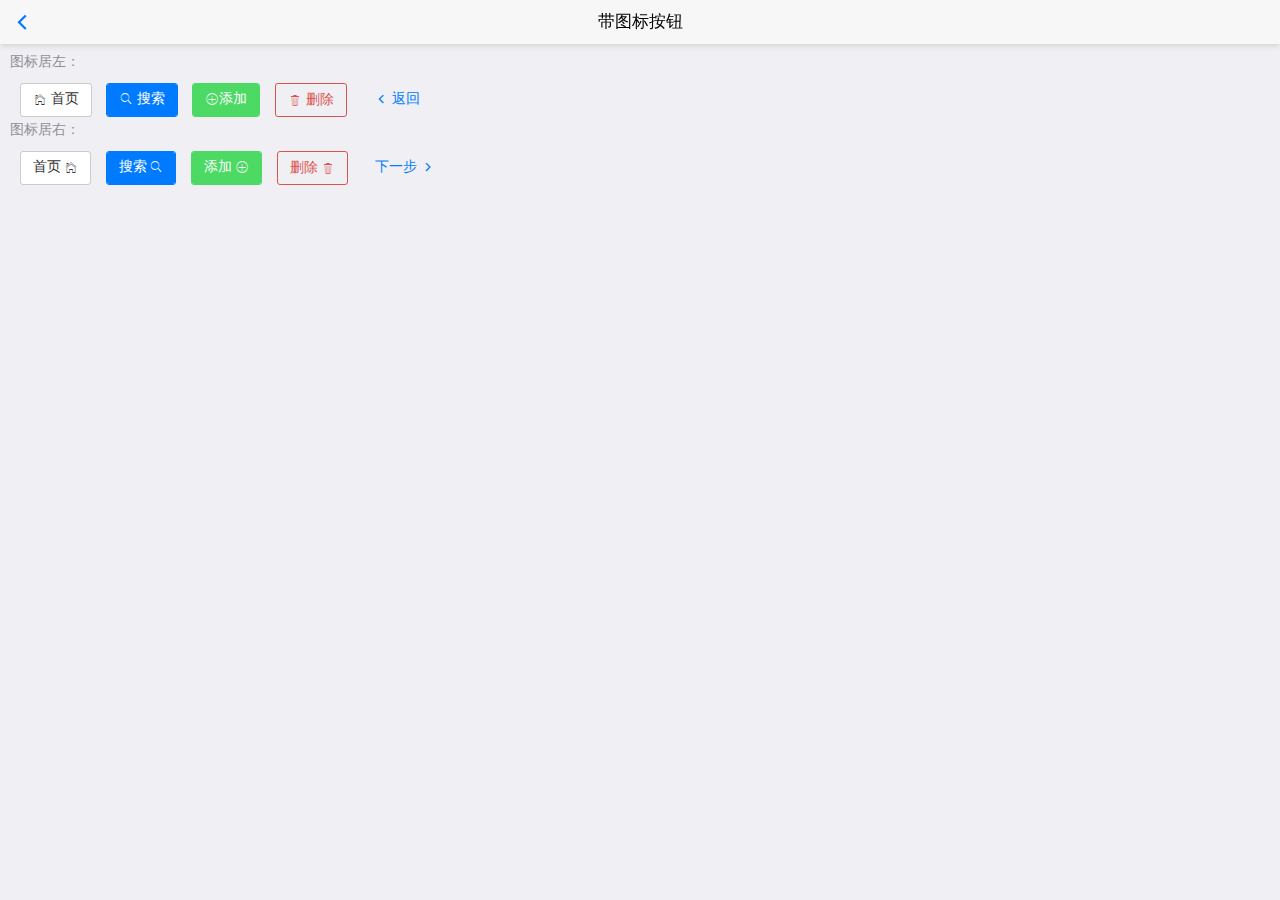
<file: examples/buttons-with-icons.html>
<!DOCTYPE html>
<html>

	<head>
		<meta charset="utf-8">
		<title>Hello MUI</title>
		<meta name="viewport" content="width=device-width, initial-scale=1,maximum-scale=1,user-scalable=no">
		<meta name="apple-mobile-web-app-capable" content="yes">
		<meta name="apple-mobile-web-app-status-bar-style" content="black">

		<!--标准mui.css-->
		<link rel="stylesheet" href="../css/mui.min.css">
		<!--App自定义的css-->
		<link rel="stylesheet" type="text/css" href="../css/app.css"/>
		<style>
			 .mui-btn{
		        margin-top: 10px;
		        margin-left: 10px;
		    }
		</style>
	</head>

	<body>
		<header class="mui-bar mui-bar-nav">
		    <a class="mui-action-back mui-icon mui-icon-back mui-pull-left"></a>
		    <h1 class="mui-title">带图标按钮</h1>
		</header>
		<div class="mui-content">
		    <div class="mui-content-padded">
		    		<h5>图标居左：</h5>
		        <button type="button" class="mui-btn mui-icon mui-icon-home">
		            首页
		        </button>
		        <button type="button" class="mui-btn mui-btn-primary mui-icon mui-icon-search">
		            搜索
		        </button>
		        <button type="button" class="mui-btn mui-btn-success mui-icon mui-icon-plus">添加</button>
		        <button type="button" class="mui-btn mui-btn-danger mui-btn-outlined">
		            <span class="mui-icon mui-icon-trash"></span>
		            删除	
		        </button>
		        <button type="button" class="mui-btn mui-btn-link">
		            <span class="mui-icon mui-icon-back"></span>
		            返回
		        </button>
		        <h5>图标居右：</h5>
		        <button type="button" class="mui-btn mui-icon mui-icon-home mui-right">
		            首页
		        </button>
		        <button type="button" class="mui-btn mui-btn-primary mui-icon mui-icon-search mui-right">
		            搜索
		        </button>
		        <button type="button" class="mui-btn mui-btn-success mui-icon mui-icon-plus mui-right">添加</button>
		        <button type="button" class="mui-btn mui-btn-danger mui-btn-outlined">
		            删除	
		            <span class="mui-icon mui-icon-trash"></span>
		        </button>
		        <button type="button" class="mui-btn mui-btn-link">
		            下一步
		            <span class="mui-icon mui-icon-forward"></span>
		        </button>
		    </div>
		</div>
	</body>
	<script src="../js/mui.min.js"></script>
	<script>
		mui.init({
			swipeBack:true //启用右滑关闭功能
		});
	</script>
</html>
</file>
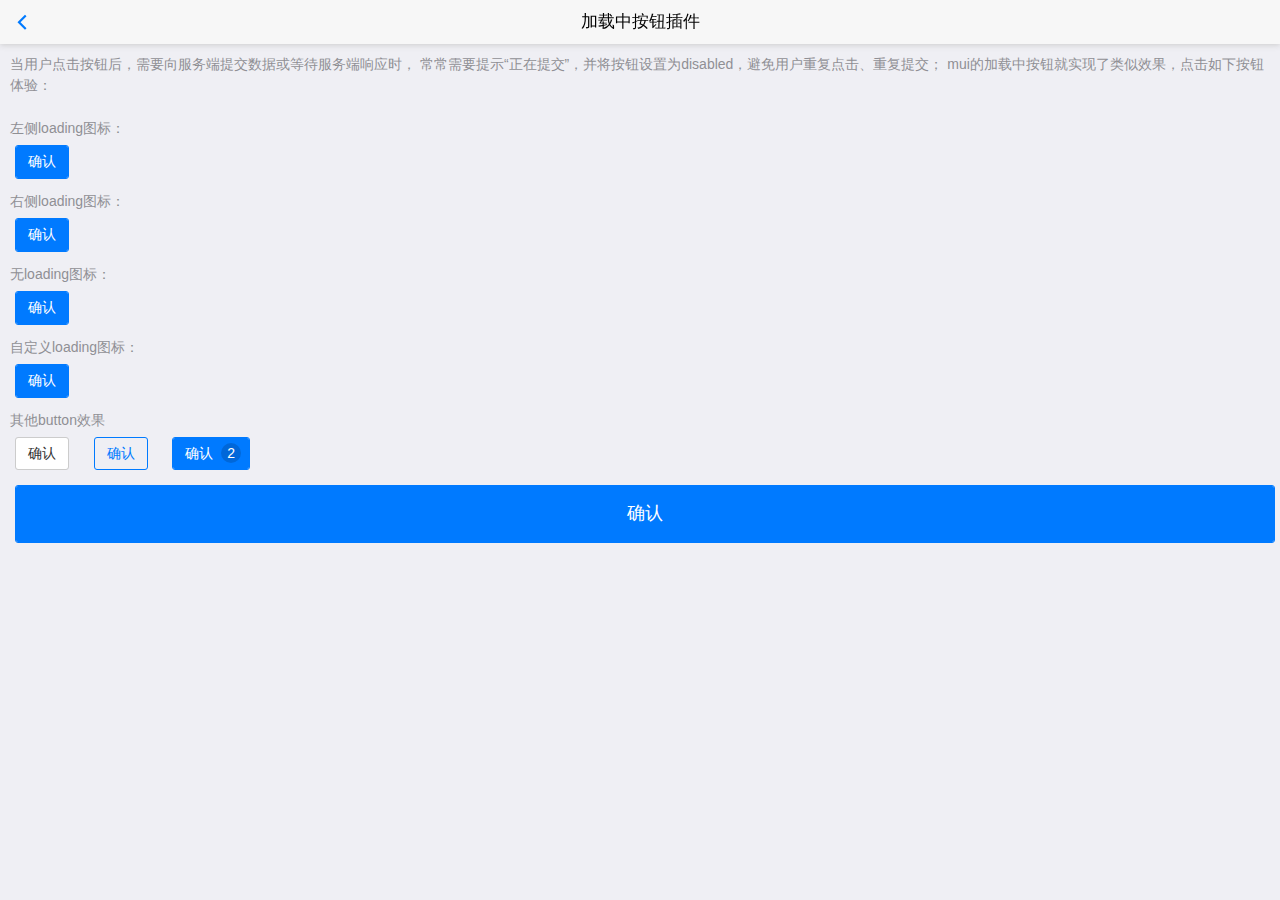
<file: examples/buttons-with-loading.html>
<!DOCTYPE html>
<html>
    <head>
        <meta charset="utf-8">
        <title>Hello MUI</title>
        <meta name="viewport" content="width=device-width, initial-scale=1,maximum-scale=1,user-scalable=no">
        <meta name="apple-mobile-web-app-capable" content="yes">
        <meta name="apple-mobile-web-app-status-bar-style" content="black">

        <!--标准mui.css-->
        <link rel="stylesheet" href="../css/mui.min.css">
        <!--App自定义的css-->
        <link rel="stylesheet" type="text/css" href="../css/app.css" />
        <style>
            input,
            button,
            .mui-btn {
                margin: 5px 15px 10px 5px;
                
            }
            .mui-spinner {
                display: inline-block;
                width: 24px;
                height: 24px;
                -webkit-transform-origin: 50%;
                transform-origin: 50%;
                -webkit-animation: spinner-spin 1s step-end infinite;
                animation: spinner-spin 1s step-end infinite;
            }
            
            .mui-spinner:after {
                display: block;
                content: "";
                width: 100%;
                height: 100%;
                background-position: 50%;
                background-size: 100%;
                background-repeat: no-repeat;
            }
            
            .mui-spinner-custom:after {
                background-image: url("data:image/svg+xml;charset=utf-8,<svg viewBox='0 0 120 120' xmlns='http://www.w3.org/2000/svg' xmlns:xlink='http://www.w3.org/1999/xlink'><defs><line id='l' x1='60' x2='60' y1='7' y2='27' stroke='red' stroke-width='11' stroke-linecap='round'/></defs><g><use xlink:href='%23l' opacity='.27'/><use xlink:href='%23l' opacity='.27' transform='rotate(30 60,60)'/><use xlink:href='%23l' opacity='.27' transform='rotate(60 60,60)'/><use xlink:href='%23l' opacity='.27' transform='rotate(90 60,60)'/><use xlink:href='%23l' opacity='.27' transform='rotate(120 60,60)'/><use xlink:href='%23l' opacity='.27' transform='rotate(150 60,60)'/><use xlink:href='%23l' opacity='.37' transform='rotate(180 60,60)'/><use xlink:href='%23l' opacity='.46' transform='rotate(210 60,60)'/><use xlink:href='%23l' opacity='.56' transform='rotate(240 60,60)'/><use xlink:href='%23l' opacity='.66' transform='rotate(270 60,60)'/><use xlink:href='%23l' opacity='.75' transform='rotate(300 60,60)'/><use xlink:href='%23l' opacity='.85' transform='rotate(330 60,60)'/></g></svg>");
            }
        </style>
    </head>

    <body>
        <header class="mui-bar mui-bar-nav">
            <a class="mui-action-back mui-icon mui-icon-left-nav mui-pull-left"></a>
            <h1 class="mui-title">加载中按钮插件</h1>
        </header>
        <div class="mui-content">
            <div class="mui-content-padded">
                    <p style="margin-bottom: 25px;">当用户点击按钮后，需要向服务端提交数据或等待服务端响应时，
                        常常需要提示“正在提交”，并将按钮设置为disabled，避免用户重复点击、重复提交；
                        mui的加载中按钮就实现了类似效果，点击如下按钮体验：</p>
                <h5>左侧loading图标：</h5>
                <button type="button" class="mui-btn mui-btn-primary" >确认</button>
                <h5>右侧loading图标：</h5>
                <button type="button" class="mui-btn mui-btn-primary" data-loading-text = "提交中" data-loading-icon-position="right">确认</button>
                <h5>无loading图标：</h5>
                <button type="button" class="mui-btn mui-btn-primary" data-loading-icon="">确认</button>
                <h5>自定义loading图标：</h5>
                <button type="button" class="mui-btn mui-btn-primary" data-loading-icon="mui-spinner mui-spinner-custom">确认</button>
                <h5>其他button效果</h5>
                <button type="button" class="mui-btn">确认</button>
                <button type="button" class="mui-btn mui-btn-outlined mui-btn-primary">确认</button>
                <button type="button" class="mui-btn mui-btn-primary">确认 <span class="mui-badge mui-badge-primary">2</span></button>
                <button type="button" class="mui-btn mui-btn-block mui-btn-primary">确认</button>
            </div>
        </div>
    </body>
    <script src="../js/mui.min.js"></script>
    <script>
        mui.init({
            swipeBack: true //启用右滑关闭功能
        });
        mui(document.body).on('tap', '.mui-btn', function(e) {
            mui(this).button('loading');
            setTimeout(function() {
                mui(this).button('reset');
            }.bind(this), 2000);
        });
    </script>

</html>
</file>
<file: css/app.css>
/*
 *这是单独为hello mui准备的个性化css，可以覆盖标准mui的css定义；
 * 在实际项目开发时，建议为App单独写一个css文件，从而实现项目的自定义皮肤功能；
 * 
 * */
.mui-plus.mui-android header.mui-bar{
	display: none;
}
.mui-plus.mui-android .mui-bar-nav~.mui-content{
	padding: 0;
}

/*hm开头的表示仅为 Hello MUI示例定义*/
.hm-description{
	margin: .5em 0;
}

.hm-description>li {
	font-size: 14px;
	color: #8f8f94;
}
</file>
